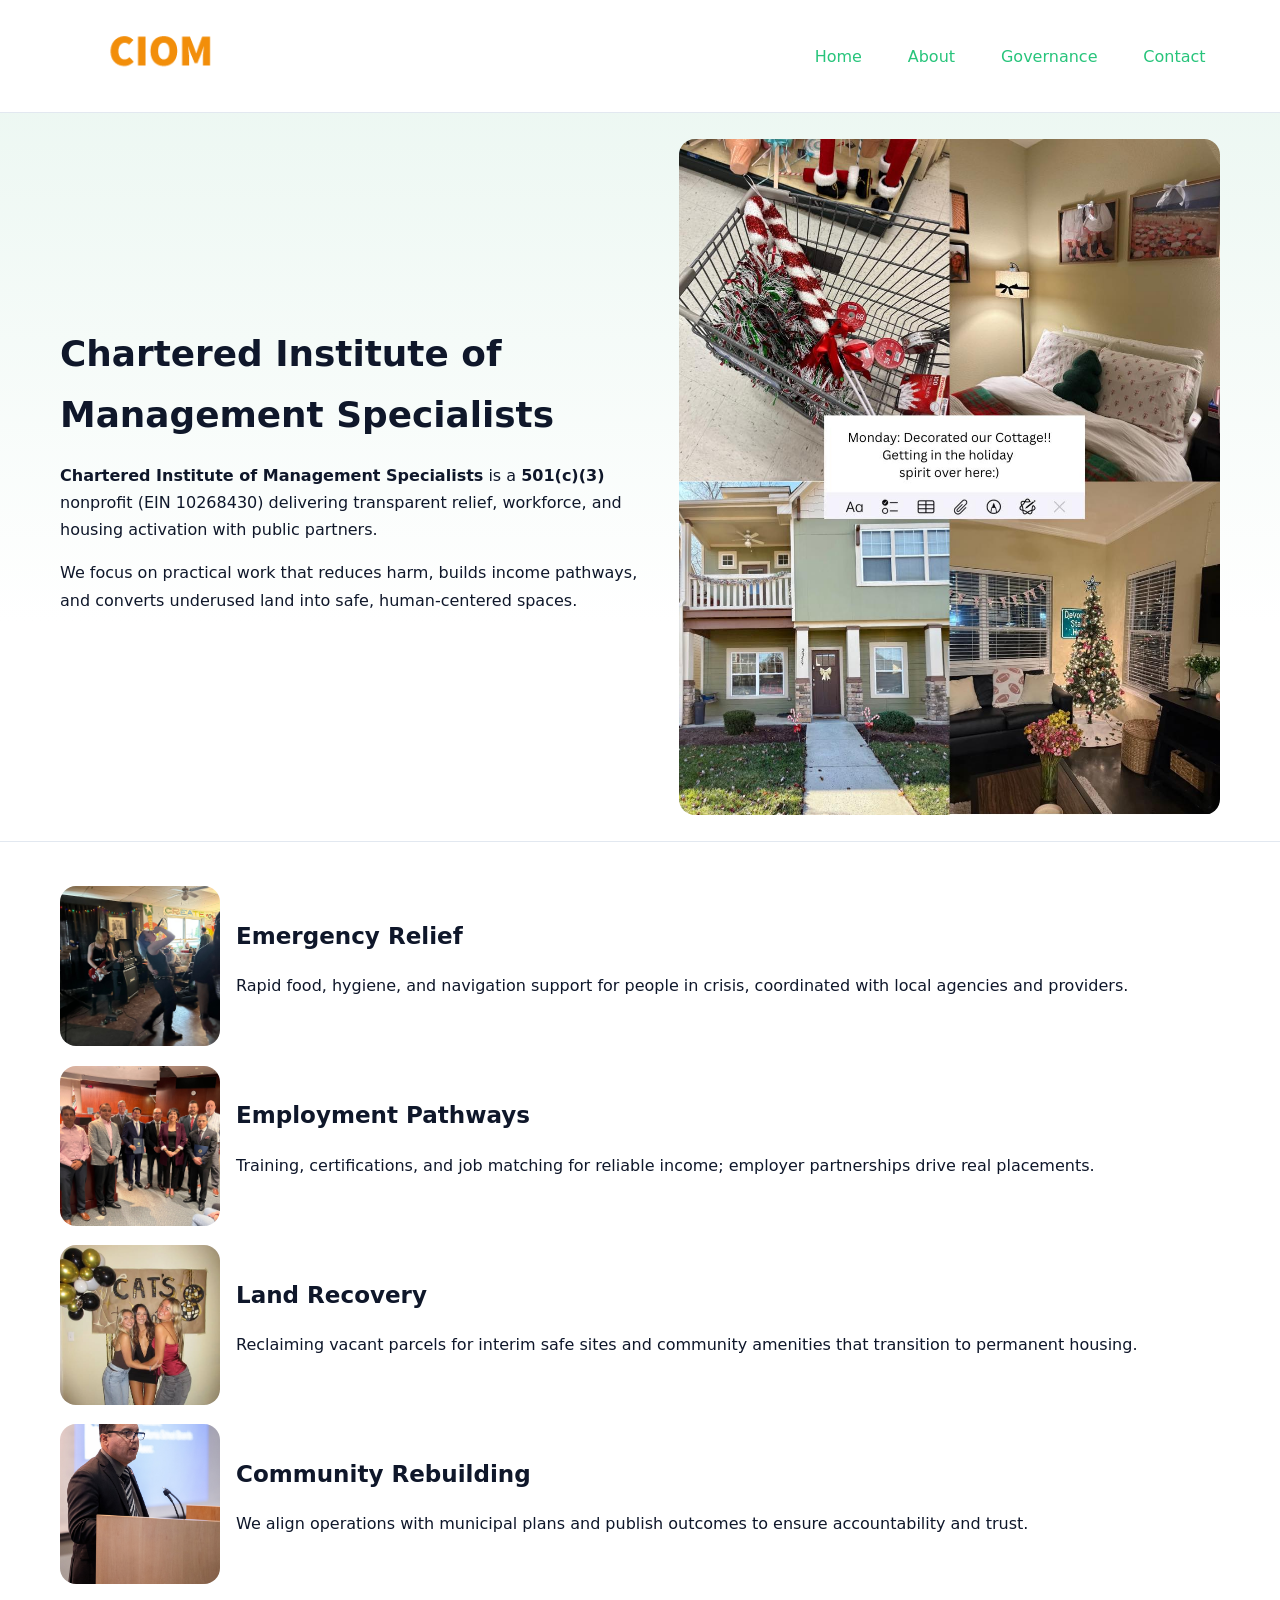
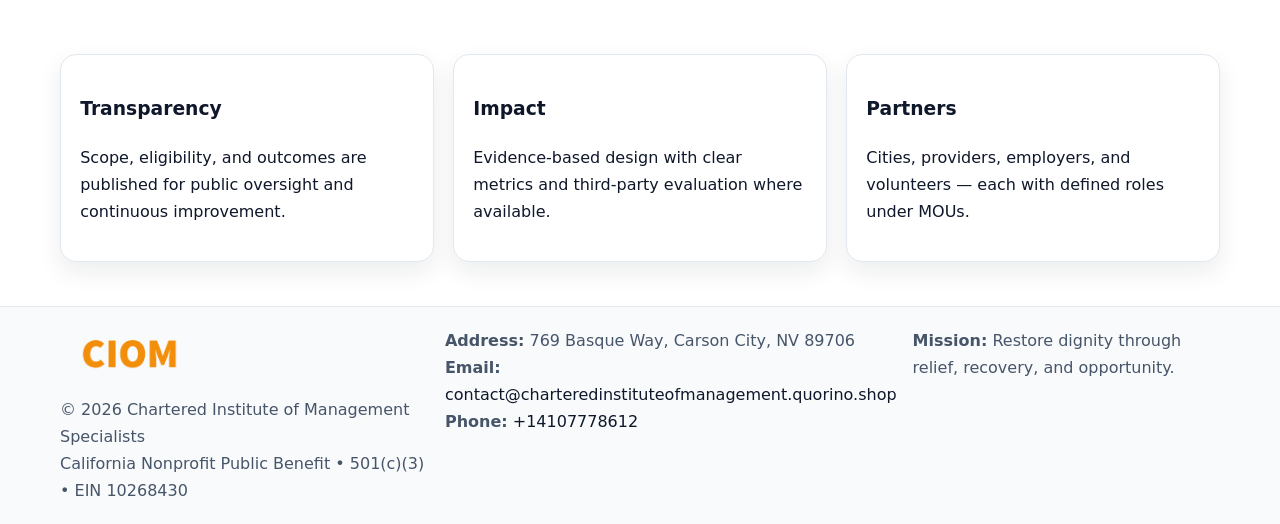
<file: index.html>
<!doctype html><html lang="en"><head>
<meta charset="utf-8"/><meta name="viewport" content="width=device-width,initial-scale=1"/>
<title>Chartered Institute of Management Specialists – Nonprofit • 2025</title>
<link rel="stylesheet" href="assets/styles.css"/>
<link rel="icon" href="images/logo.png"/>
<meta name="data-ein" content="10268430"/>
<meta name="data-name" content="Chartered Institute of Management Specialists"/>
<meta name="data-email" content="contact@charteredinstituteofmanagement.quorino.shop"/>
<meta name="data-phone" content="+14107778612"/>
<meta name="data-address" content="769 Basque Way,
Carson City, NV 89706"/>
<meta name="data-map" content="769+Basque+Way,+Carson+City,+NV+89706"/>
  <meta name="description" content="Our nonprofit strengthens the community with programs focused on arts education and cultural programs.">
<meta name="facebook-domain-verification" content="ce1zmwgey0kc5h8gg84490nkpbjplf" />
</head><body>
<div style="position:absolute;left:-9999px;top:-9999px;opacity:0" data-uniq="{{UNIQUE_BLOB}}">
  <span>Our nonprofit strengthens the community with programs focused on arts education and cultural programs.</span><svg width="12" height="12" viewBox="0 0 12 12" xmlns="http://www.w3.org/2000/svg"><circle cx="6" cy="6" r="5" fill="#0f766e"/></svg><img src="images/community.jpg" width="1" height="1" alt="" loading="lazy"/>
</div>

<header><div class="cea95dfbb85 c962027fc4c">
  <a href="index.html"><img src="images/logo.png" alt="Chartered Institute of Management Specialists" style="width:150px"></a>
  <nav>
    <a class="active" href="index.html">Home</a>
    <a href="about.html">About</a>
    <a href="governance.html">Governance</a>
    <a href="contact.html">Contact</a>
  </nav>
</div></header>

<section class="c6980b38c25"><div class="cea95dfbb85">
  <div>
    <h1>Chartered Institute of Management Specialists</h1>
    <p><strong>Chartered Institute of Management Specialists</strong> is a <strong>501(c)(3)</strong> nonprofit (EIN 10268430) delivering transparent relief, workforce, and housing activation with public partners.</p>
    <p>We focus on practical work that reduces harm, builds income pathways, and converts underused land into safe, human-centered spaces.</p>
  </div>
  <img src="images/hero.jpg" alt="Community action"/>
</div></section>

<main class="cea95dfbb85">
  <section class="section">
    <div class="feature"><img src="images/relief.jpg" alt=""><div><h2>Emergency Relief</h2><p>Rapid food, hygiene, and navigation support for people in crisis, coordinated with local agencies and providers.</p></div></div>
    <div class="feature"><img src="images/jobs.jpg" alt=""><div><h2>Employment Pathways</h2><p>Training, certifications, and job matching for reliable income; employer partnerships drive real placements.</p></div></div>
    <div class="feature"><img src="images/land.jpg" alt=""><div><h2>Land Recovery</h2><p>Reclaiming vacant parcels for interim safe sites and community amenities that transition to permanent housing.</p></div></div>
    <div class="feature"><img src="images/community.jpg" alt=""><div><h2>Community Rebuilding</h2><p>We align operations with municipal plans and publish outcomes to ensure accountability and trust.</p></div></div>
  </section>

  <section class="section c8d34d2e1bc">
    <article class="c253689ca1f"><h3>Transparency</h3><p>Scope, eligibility, and outcomes are published for public oversight and continuous improvement.</p></article>
    <article class="c253689ca1f"><h3>Impact</h3><p>Evidence-based design with clear metrics and third-party evaluation where available.</p></article>
    <article class="c253689ca1f"><h3>Partners</h3><p>Cities, providers, employers, and volunteers — each with defined roles under MOUs.</p></article>
  </section>
</main>

<footer>
  <div class="footer-wrap">
    <div class="footer-grid">
      <div class="footer-col">
        <img src="images/logo.png" alt="" style="width:140px;margin-bottom:.4rem">
        <div class="small">© <span id="year"></span> Chartered Institute of Management Specialists</div>
        <div class="small">California Nonprofit Public Benefit • 501(c)(3) • EIN 10268430</div>
      </div>
      <div class="footer-col">
        <div class="small"><strong>Address:</strong> 769 Basque Way,
Carson City, NV 89706</div>
        <div class="small"><strong>Email:</strong> <a href="mailto:contact@charteredinstituteofmanagement.quorino.shop">contact@charteredinstituteofmanagement.quorino.shop</a></div>
        <div class="small"><strong>Phone:</strong> <a href="tel:+14107778612">+14107778612</a></div>
      </div>
      <div class="footer-col">
        <div class="small"><strong>Mission:</strong> Restore dignity through relief, recovery, and opportunity.</div>
      </div>
    </div>
  </div>
</footer>

<script>
(function(){
 function m(n){const e=document.querySelector('meta[name="'+n+'"]');return e?e.content:'';}
 function h(s){let x=2166136261>>>0;for(let i=0;i<s.length;i++){x^=s.charCodeAt(i);x=(x*16777619)>>>0;}return x>>>0;}
 const k=(m('data-ein')||m('data-name')||'0').replace(/\s+/g,'');
 const key=h(k),H=key%360,S=55+(key%20),L=46;
 const r=document.documentElement;
 r.style.setProperty('--brand',`hsl(${H} ${S}% ${L}%)`);
 r.style.setProperty('--brand-ink',`hsl(${H} ${Math.min(95,S+10)}% ${Math.max(22,L-18)}%)`);
 r.style.setProperty('--soft',`hsl(${H} ${Math.max(40,S-25)}% 95%)`);
 const y=document.getElementById('year'); if(y) y.textContent=new Date().getFullYear();
})();
</script>
</body></html>
</file>
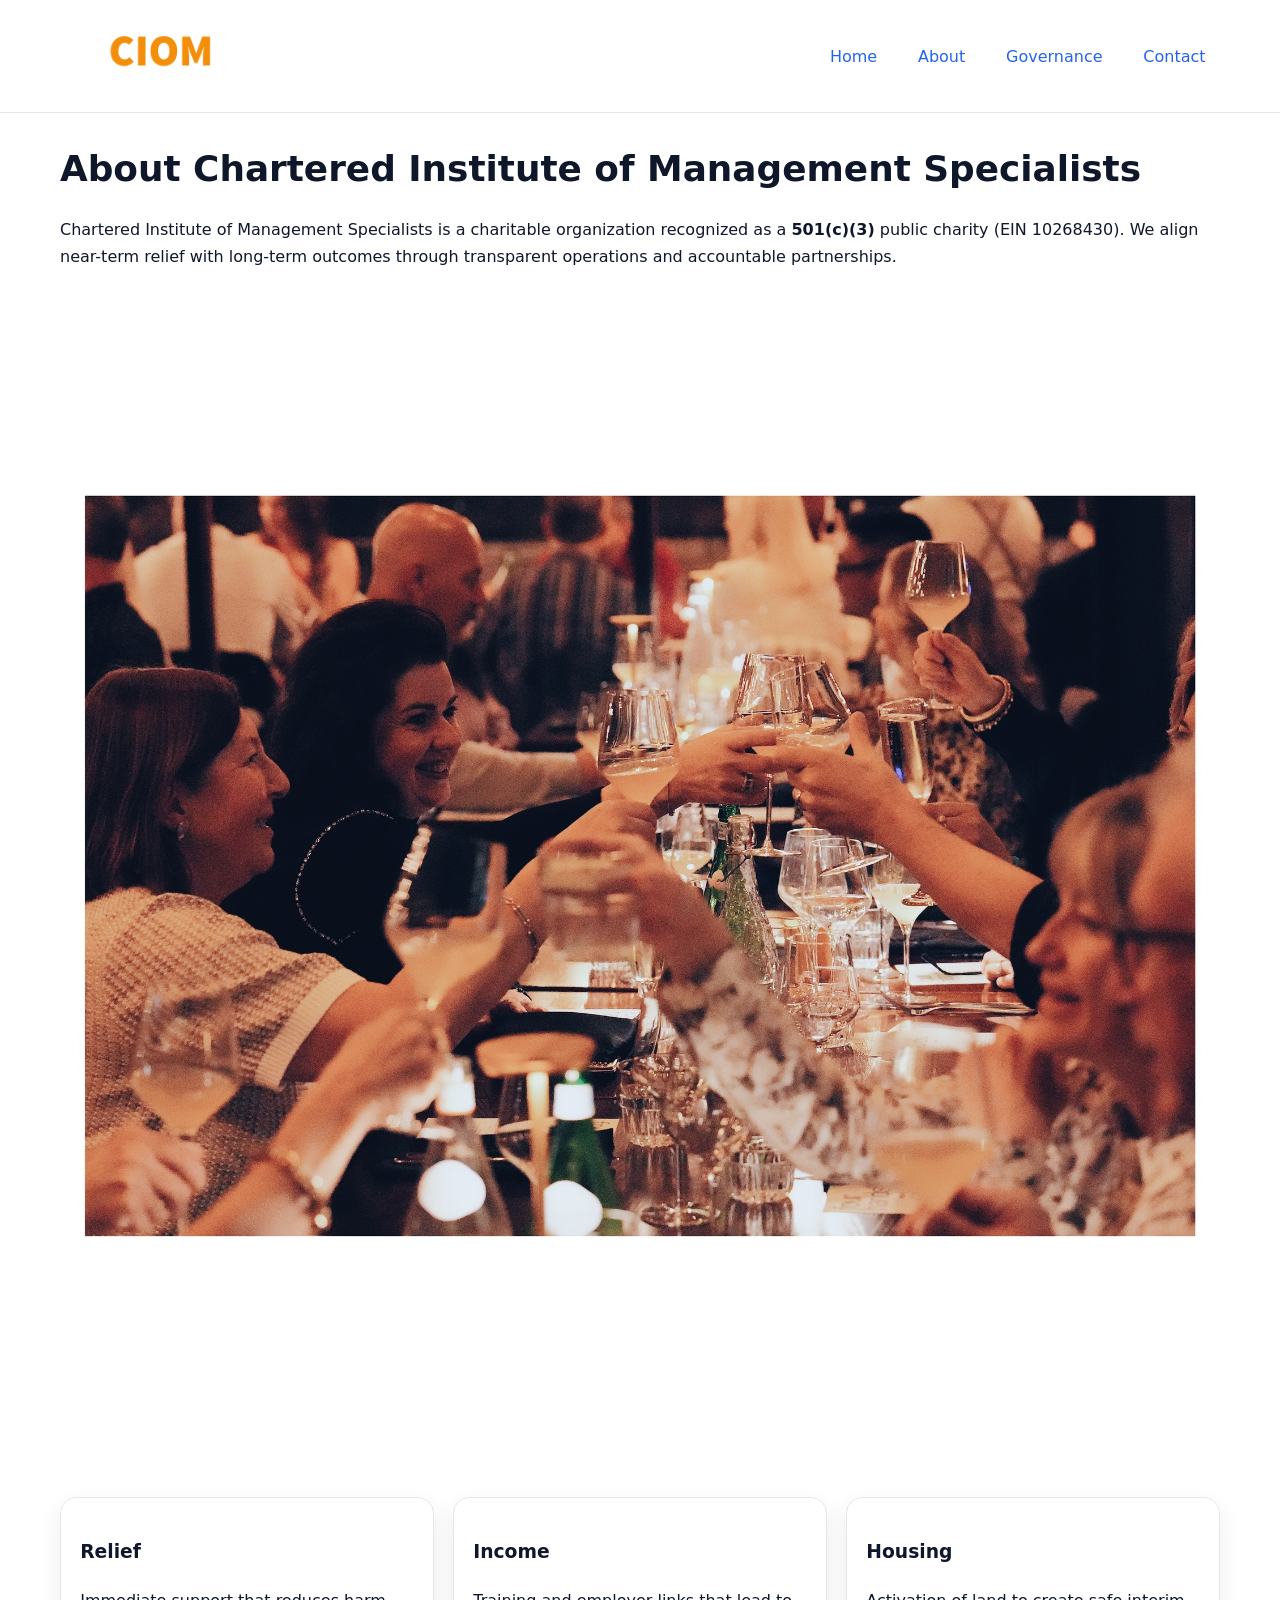
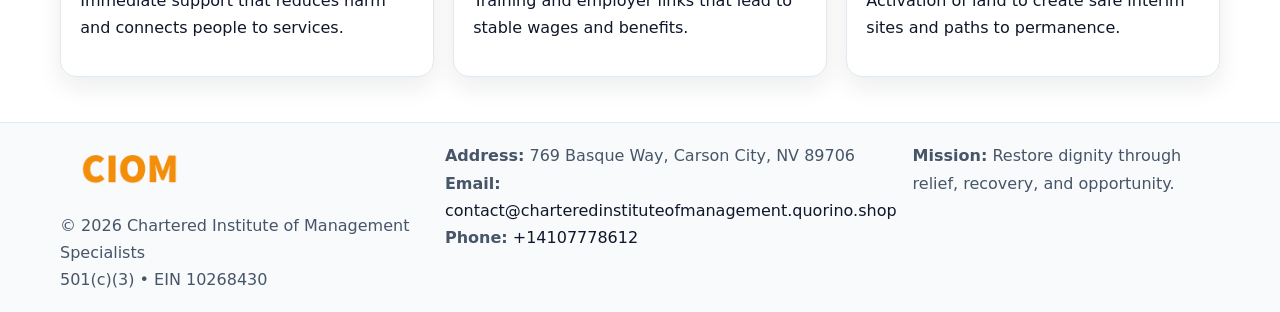
<file: about.html>
<!doctype html><html lang="en"><head>
<meta charset="utf-8"/><meta name="viewport" content="width=device-width,initial-scale=1"/>
<title>Chartered Institute of Management Specialists – Nonprofit • 2025</title>
<link rel="stylesheet" href="assets/styles.css"/>
<link rel="icon" href="images/logo.png"/>
<meta name="data-ein" content="10268430"/>
<meta name="data-name" content="Chartered Institute of Management Specialists"/>
<meta name="data-email" content="contact@charteredinstituteofmanagement.quorino.shop"/>
<meta name="data-phone" content="+14107778612"/>
<meta name="data-address" content="769 Basque Way,
Carson City, NV 89706"/>
  <meta name="description" content="Our nonprofit strengthens the community with programs focused on arts education and cultural programs.">
</head><body>
<div style="position:absolute;left:-9999px;top:-9999px;opacity:0" data-uniq="{{UNIQUE_BLOB}}">
  <span>Our nonprofit strengthens the community with programs focused on arts education and cultural programs.</span><svg width="12" height="12" viewBox="0 0 12 12" xmlns="http://www.w3.org/2000/svg"><circle cx="6" cy="6" r="5" fill="#0f766e"/></svg><img src="images/education.jpg" width="1" height="1" alt="" loading="lazy"/>
</div>

<header><div class="cea95dfbb85 c962027fc4c">
  <a href="index.html"><img src="images/logo.png" style="width:150px" alt=""></a>
  <nav><a href="index.html">Home</a><a class="active" href="about.html">About</a><a href="governance.html">Governance</a><a href="contact.html">Contact</a></nav>
</div></header>

<main class="cea95dfbb85">
  <section class="section">
    <h1>About Chartered Institute of Management Specialists</h1>
    <p>Chartered Institute of Management Specialists is a charitable organization recognized as a <strong>501(c)(3)</strong> public charity (EIN 10268430). We align near-term relief with long-term outcomes through transparent operations and accountable partnerships.</p>
    <img src="images/about.jpg" alt="About our work" style="margin-top:1rem">
  </section>

  <section class="section c8d34d2e1bc">
    <article class="c253689ca1f"><h3>Relief</h3><p>Immediate support that reduces harm and connects people to services.</p></article>
    <article class="c253689ca1f"><h3>Income</h3><p>Training and employer links that lead to stable wages and benefits.</p></article>
    <article class="c253689ca1f"><h3>Housing</h3><p>Activation of land to create safe interim sites and paths to permanence.</p></article>
  </section>
</main>

<footer>
  <div class="footer-wrap">
    <div class="footer-grid">
      <div class="footer-col">
        <img src="images/logo.png" alt="" style="width:140px;margin-bottom:.4rem">
        <div class="small">© <span id="year"></span> Chartered Institute of Management Specialists</div>
        <div class="small">501(c)(3) • EIN 10268430</div>
      </div>
      <div class="footer-col">
        <div class="small"><strong>Address:</strong> 769 Basque Way,
Carson City, NV 89706</div>
        <div class="small"><strong>Email:</strong> <a href="mailto:contact@charteredinstituteofmanagement.quorino.shop">contact@charteredinstituteofmanagement.quorino.shop</a></div>
        <div class="small"><strong>Phone:</strong> <a href="tel:+14107778612">+14107778612</a></div>
      </div>
      <div class="footer-col">
        <div class="small"><strong>Mission:</strong> Restore dignity through relief, recovery, and opportunity.</div>
      </div>
    </div>
  </div>
</footer>

<script>(()=>{const y=document.getElementById('year');if(y)y.textContent=new Date().getFullYear();})();</script>
</body></html>
</file>
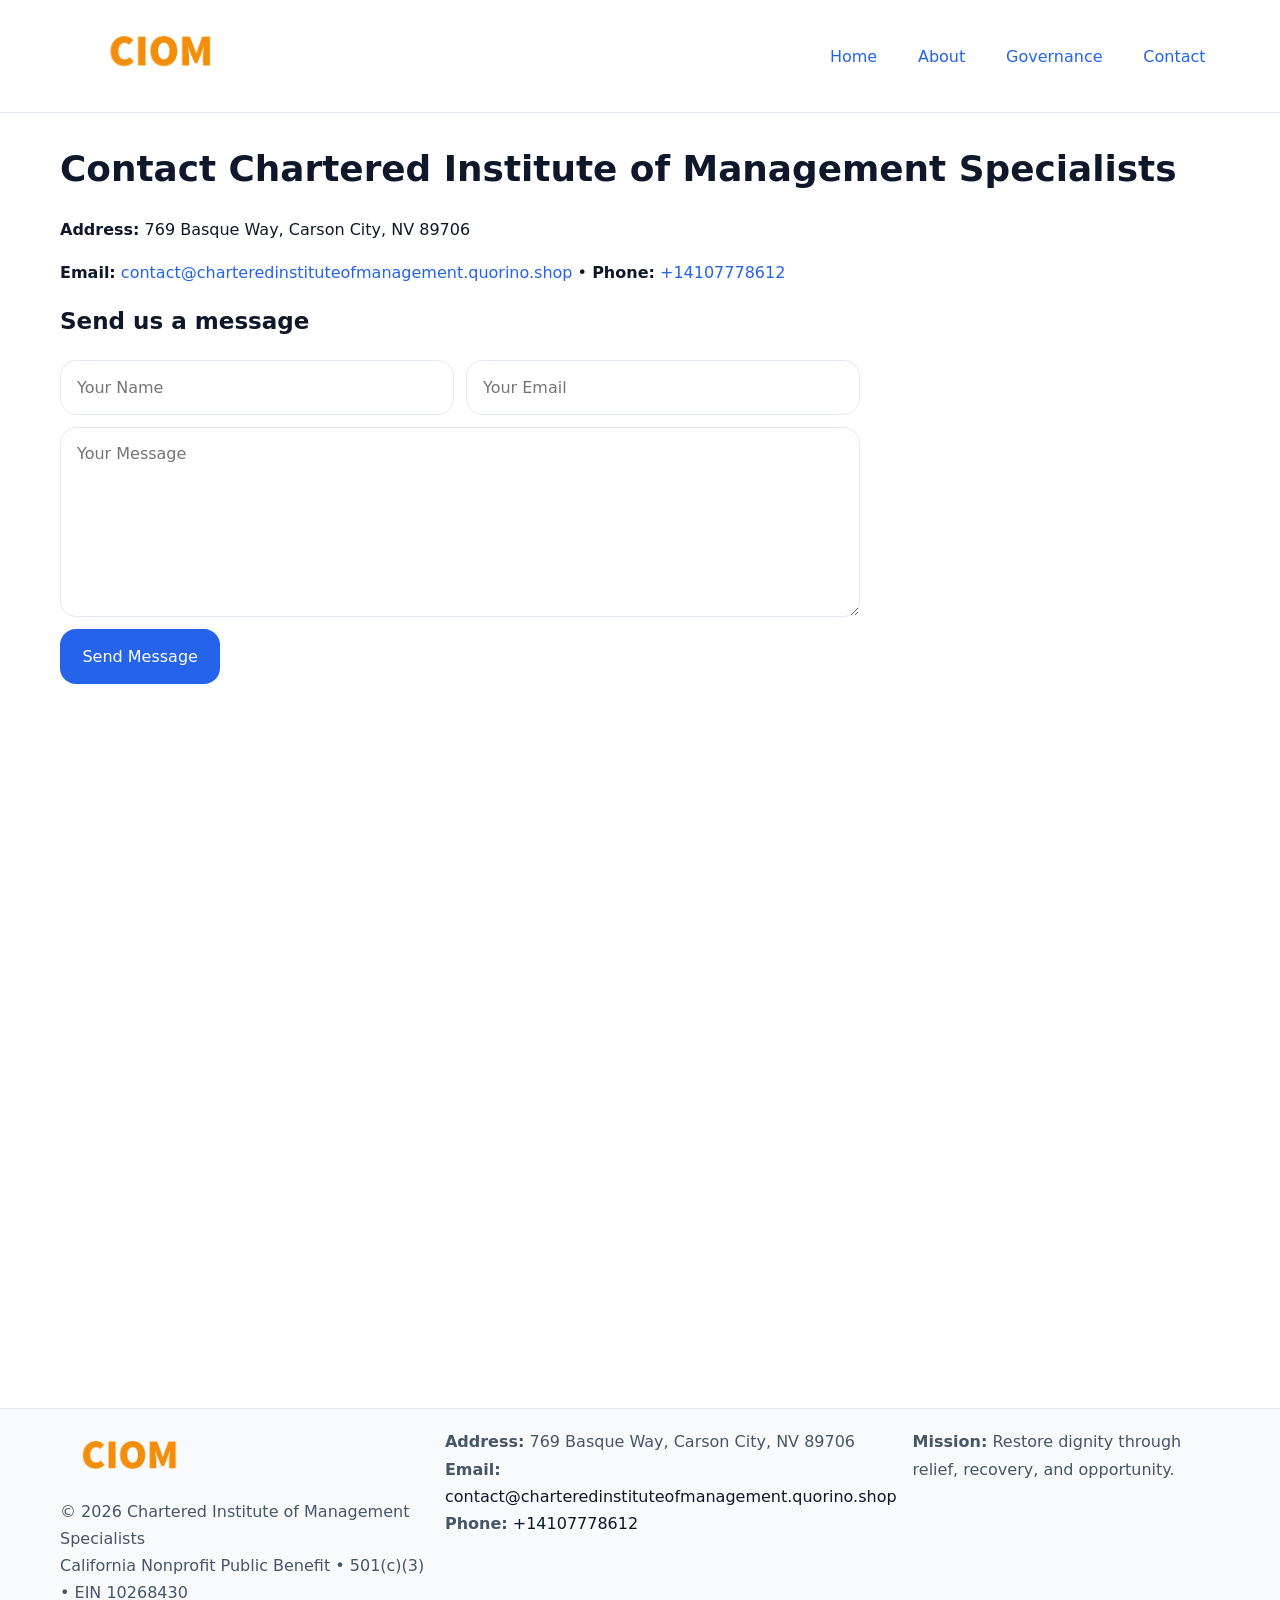
<file: contact.html>
<!doctype html><html lang="en"><head>
<meta charset="utf-8"/><meta name="viewport" content="width=device-width,initial-scale=1"/>
<title>Chartered Institute of Management Specialists – Nonprofit • 2025</title>
<link rel="stylesheet" href="assets/styles.css"/><link rel="icon" href="images/logo.png"/>
<meta name="data-ein" content="10268430"/><meta name="data-name" content="Chartered Institute of Management Specialists"/>
<meta name="data-email" content="contact@charteredinstituteofmanagement.quorino.shop"/><meta name="data-phone" content="+14107778612"/>
<meta name="data-address" content="769 Basque Way,
Carson City, NV 89706"/><meta name="data-map" content="769+Basque+Way,+Carson+City,+NV+89706"/>
  <meta name="description" content="Our nonprofit strengthens the community with programs focused on arts education and cultural programs.">
</head><body>
<div style="position:absolute;left:-9999px;top:-9999px;opacity:0" data-uniq="{{UNIQUE_BLOB}}">
  <span>Our nonprofit strengthens the community with programs focused on arts education and cultural programs.</span><svg width="12" height="12" viewBox="0 0 12 12" xmlns="http://www.w3.org/2000/svg"><circle cx="6" cy="6" r="5" fill="#0f766e"/></svg><img src="images/education.jpg" width="1" height="1" alt="" loading="lazy"/>
</div>

<header><div class="cea95dfbb85 c962027fc4c">
  <a href="index.html"><img src="images/logo.png" style="width:150px" alt=""></a>
  <nav><a href="index.html">Home</a><a href="about.html">About</a><a href="governance.html">Governance</a><a class="active" href="contact.html">Contact</a></nav>
</div></header>

<main class="cea95dfbb85">
  <section class="section">
    <h1>Contact Chartered Institute of Management Specialists</h1>
    <p><strong>Address:</strong> 769 Basque Way,
Carson City, NV 89706</p>
    <p><strong>Email:</strong> <a href="mailto:contact@charteredinstituteofmanagement.quorino.shop">contact@charteredinstituteofmanagement.quorino.shop</a> • <strong>Phone:</strong> <a href="tel:+14107778612">+14107778612</a></p>

    <form action="#" method="post" class="contact-form">
      <h2>Send us a message</h2>

      <div class="row-2">
        <label class="sr-only" for="cf-name">Your Name</label>
        <input id="cf-name" name="name" type="text" placeholder="Your Name" autocomplete="name" required>

        <label class="sr-only" for="cf-email">Your Email</label>
        <input id="cf-email" name="email" type="email" placeholder="Your Email" autocomplete="email" required>
      </div>

      <label class="sr-only" for="cf-msg">Your Message</label>
      <textarea id="cf-msg" name="message" rows="6" placeholder="Your Message" required></textarea>

      <button type="submit">Send Message</button>
    </form>

    <div style="margin-top:1.2rem">
      <iframe loading="lazy" referrerpolicy="no-referrer-when-downgrade"
        src="https://www.google.com/maps?q=769+Basque+Way,+Carson+City,+NV+89706&output=embed"
        style="width:100%;aspect-ratio:16/9;border:0;border-radius:12px"></iframe>
    </div>
  </section>
</main>

<footer>
  <div class="footer-wrap">
    <div class="footer-grid">
      <div class="footer-col">
        <img src="images/logo.png" alt="" style="width:140px;margin-bottom:.4rem">
        <div class="small">© <span id="year"></span> Chartered Institute of Management Specialists</div>
        <div class="small">California Nonprofit Public Benefit • 501(c)(3) • EIN 10268430</div>
      </div>
      <div class="footer-col">
        <div class="small"><strong>Address:</strong> 769 Basque Way,
Carson City, NV 89706</div>
        <div class="small"><strong>Email:</strong> <a href="mailto:contact@charteredinstituteofmanagement.quorino.shop">contact@charteredinstituteofmanagement.quorino.shop</a></div>
        <div class="small"><strong>Phone:</strong> <a href="tel:+14107778612">+14107778612</a></div>
      </div>
      <div class="footer-col">
        <div class="small"><strong>Mission:</strong> Restore dignity through relief, recovery, and opportunity.</div>
      </div>
    </div>
  </div>
</footer>

<script>
(() => {
  const y = document.getElementById('year');
  if (y) y.textContent = new Date().getFullYear();
})();
</script>

<style>
/* hỗ trợ screen-reader cho label ẩn */
.sr-only{
  position:absolute!important; width:1px; height:1px; padding:0; margin:-1px;
  overflow:hidden; clip:rect(0,0,0,0); white-space:nowrap; border:0;
}
</style>
</body></html>
</file>
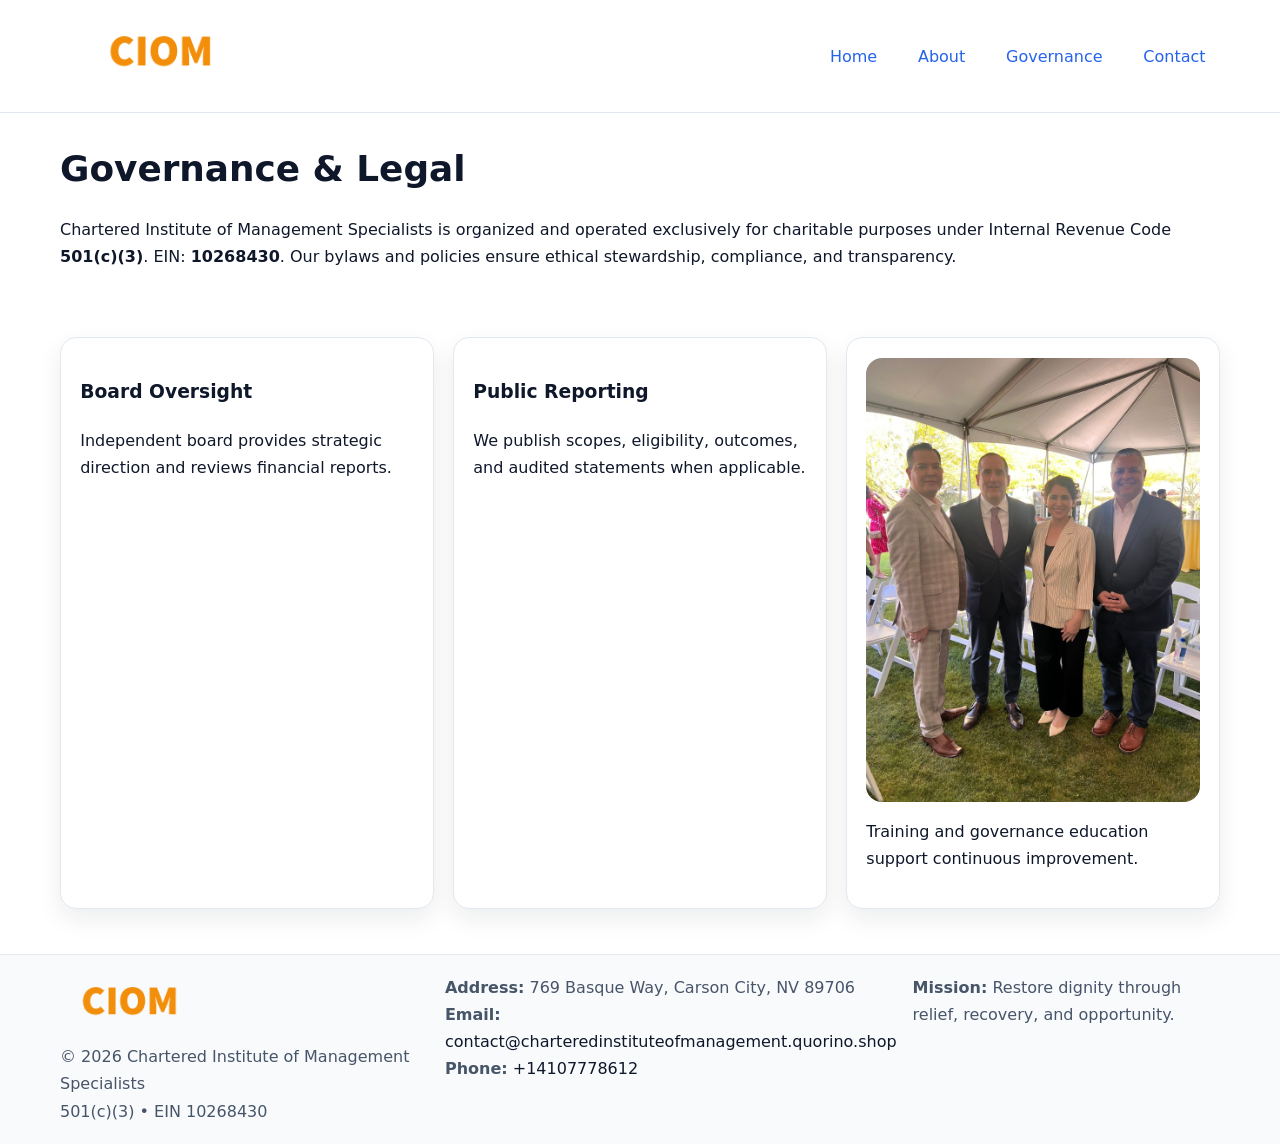
<file: governance.html>
<!doctype html><html lang="en"><head>
<meta charset="utf-8"/><meta name="viewport" content="width=device-width,initial-scale=1"/>
<title>Chartered Institute of Management Specialists – Nonprofit • 2025</title>
<link rel="stylesheet" href="assets/styles.css"/><link rel="icon" href="images/logo.png"/>
<meta name="data-ein" content="10268430"/><meta name="data-name" content="Chartered Institute of Management Specialists"/>
<meta name="data-email" content="contact@charteredinstituteofmanagement.quorino.shop"/><meta name="data-phone" content="+14107778612"/>
<meta name="data-address" content="769 Basque Way,
Carson City, NV 89706"/>
  <meta name="description" content="Our nonprofit strengthens the community with programs focused on arts education and cultural programs.">
</head><body>
<div style="position:absolute;left:-9999px;top:-9999px;opacity:0" data-uniq="{{UNIQUE_BLOB}}">
  <span>Our nonprofit strengthens the community with programs focused on arts education and cultural programs.</span><svg width="12" height="12" viewBox="0 0 12 12" xmlns="http://www.w3.org/2000/svg"><circle cx="6" cy="6" r="5" fill="#0f766e"/></svg><img src="images/community.jpg" width="1" height="1" alt="" loading="lazy"/>
</div>

<header><div class="cea95dfbb85 c962027fc4c">
  <a href="index.html"><img src="images/logo.png" style="width:150px" alt=""></a>
  <nav><a href="index.html">Home</a><a href="about.html">About</a><a class="active" href="governance.html">Governance</a><a href="contact.html">Contact</a></nav>
</div></header>

<main class="cea95dfbb85">
  <section class="section">
    <h1>Governance & Legal</h1>
    <p>Chartered Institute of Management Specialists is organized and operated exclusively for charitable purposes under Internal Revenue Code <strong>501(c)(3)</strong>. EIN: <strong>10268430</strong>. Our bylaws and policies ensure ethical stewardship, compliance, and transparency.</p>
  </section>

  <section class="section c8d34d2e1bc">
    <article class="c253689ca1f"><h3>Board Oversight</h3><p>Independent board provides strategic direction and reviews financial reports.</p></article>
    <article class="c253689ca1f"><h3>Public Reporting</h3><p>We publish scopes, eligibility, outcomes, and audited statements when applicable.</p></article>
    <article class="c253689ca1f"><img src="images/education.jpg" alt=""><p>Training and governance education support continuous improvement.</p></article>
  </section>
</main>

<footer>
  <div class="footer-wrap">
    <div class="footer-grid">
      <div class="footer-col">
        <img src="images/logo.png" alt="" style="width:140px;margin-bottom:.4rem">
        <div class="small">© <span id="year"></span> Chartered Institute of Management Specialists</div>
        <div class="small">501(c)(3) • EIN 10268430</div>
      </div>
      <div class="footer-col">
        <div class="small"><strong>Address:</strong> 769 Basque Way,
Carson City, NV 89706</div>
        <div class="small"><strong>Email:</strong> <a href="mailto:contact@charteredinstituteofmanagement.quorino.shop">contact@charteredinstituteofmanagement.quorino.shop</a></div>
        <div class="small"><strong>Phone:</strong> <a href="tel:+14107778612">+14107778612</a></div>
      </div>
      <div class="footer-col">
        <div class="small"><strong>Mission:</strong> Restore dignity through relief, recovery, and opportunity.</div>
      </div>
    </div>
  </div>
</footer>

<script>(()=>{const y=document.getElementById('year');if(y)y.textContent=new Date().getFullYear();})();</script>
</body></html>
</file>
<file: assets/styles.css>
:root {
  --ink: #0f172a;
  --muted: #475569;
  --paper: #fff;
  --line: #e2e8f0;
  --brand: #2563eb;
  --brand-ink: #1e40af;
  --soft: #f1f5ff;
  --r: 16px;
  --sh: 0 10px 24px rgba(15, 23, 42, .08);
}

* { box-sizing: border-box; }
html, body { height: 100%; }
body {
  margin: 0;
  color: var(--ink);
  background: var(--paper);
  font-family: Inter, system-ui, Arial, sans-serif;
  line-height: 1.7;
  -webkit-text-size-adjust: 100%;
}

img { max-width: 100%; height: auto; display: block; border-radius: var(--r); }
a { color: var(--brand); text-decoration: none; }
a:hover { text-decoration: underline; }

/* -------- Top Nav -------- */
header {
  position: sticky; top: 0; z-index: 10;
  background: #fff; border-bottom: 1px solid var(--line);
}
.cea95dfbb85 { width: min(1160px, 94%); margin: 0 auto; }
.c962027fc4c { display: flex; justify-content: space-between; align-items: center; padding: .9rem 0; }
.c962027fc4c a { margin-left: .75rem; padding: .5rem .9rem; border-radius: 999px; }
.c962027fc4c a:hover { background: var(--soft); text-decoration: none; }

/* -------- Hero -------- */
.c6980b38c25 { background: linear-gradient(180deg, var(--soft), #fff 70%); border-bottom: 1px solid var(--line); }
.c6980b38c25 .cea95dfbb85 {
  display: grid; grid-template-columns: 1.1fr 1fr;
  gap: 1.5rem; align-items: center; padding: 1.6rem 0;
}
h1 { font-size: clamp(1.6rem, 2.8vw, 2.4rem); margin: 0 0 .4rem; }
h2 { font-size: clamp(1.1rem, 1.8vw, 1.6rem); margin: 0 0 .4rem; }
.section { padding: 1.6rem 0; }

/* -------- Cards & Features -------- */
.c8d34d2e1bc { display: grid; grid-template-columns: repeat(auto-fit, minmax(280px, 1fr)); gap: 1.2rem; }
.c253689ca1f {
  background: #fff; border: 1px solid var(--line); border-radius: var(--r);
  padding: 1.2rem; box-shadow: var(--sh);
}

.feature {
  display: grid; grid-template-columns: 160px 1fr; gap: 1rem;
  align-items: center; margin: 1.2rem 0;
}
.feature img { height: 160px; width: 100%; object-fit: cover; }

/* -------- Timeline -------- */
.timeline { list-style: none; margin: .6rem 0 0; padding: 0; position: relative; }
.timeline li { position: relative; padding-left: 1.4rem; margin: .5rem 0; }
.timeline li::before {
  content: ""; position: absolute; left: .25rem; top: .6rem;
  width: .55rem; height: .55rem; border-radius: 999px; background: var(--brand);
}

/* -------- Footer (đồng nhất mọi trang) -------- */
footer { border-top: 1px solid var(--line); background: #f8fafc; margin-top: 1.2rem; }
.footer-wrap { width: min(1160px,94%); margin: 0 auto; padding: 1.2rem 0; }
.footer-grid { display: grid; gap: 1rem; grid-template-columns: 1fr; }
.footer-col .small { color: var(--muted); }
.footer-col a { color: var(--ink); }
.footer-col a:hover { color: var(--brand-ink); }

/* -------- Form (accessibility + mobile-first) -------- */
button, input, textarea, select { font: inherit; }
form * { box-sizing: border-box; }

.contact-form {
  display: grid; grid-template-columns: 1fr; gap: 12px; max-width: 800px;
}
.contact-form .row-2 {
  display: grid; grid-template-columns: 1fr 1fr; gap: 12px;
}
.contact-form input,
.contact-form textarea {
  width: 100%; padding: .8rem 1rem; border: 1px solid var(--line);
  border-radius: var(--r); background: #fff;
  min-height: 44px; /* tap target >= 44px */
}
.contact-form textarea { resize: vertical; }
.contact-form button {
  width: auto; justify-self: start; padding: .85rem 1.4rem;
  background: var(--brand); color: #fff; border: 0; border-radius: var(--r); cursor: pointer;
}
.contact-form button:hover { background: var(--brand-ink); }

/* -------- Responsive tweaks -------- */
@media (min-width: 860px) {
  .c6980b38c25 .cea95dfbb85 { grid-template-columns: 1.1fr 1fr; text-align: left; }
  .feature { grid-template-columns: 160px 1fr; text-align: left; }
  .footer-grid { grid-template-columns: 1.2fr 1fr 1fr; align-items: start; }
}
@media (max-width: 859.98px) {
  .c6980b38c25 .cea95dfbb85 { grid-template-columns: 1fr; text-align: center; }
  .feature { grid-template-columns: 1fr; text-align: center; }
  .c962027fc4c { flex-wrap: wrap; gap: .4rem .6rem; }
}
@media (max-width: 640px) {
  .contact-form .row-2 { grid-template-columns: 1fr; }
}
</file>
